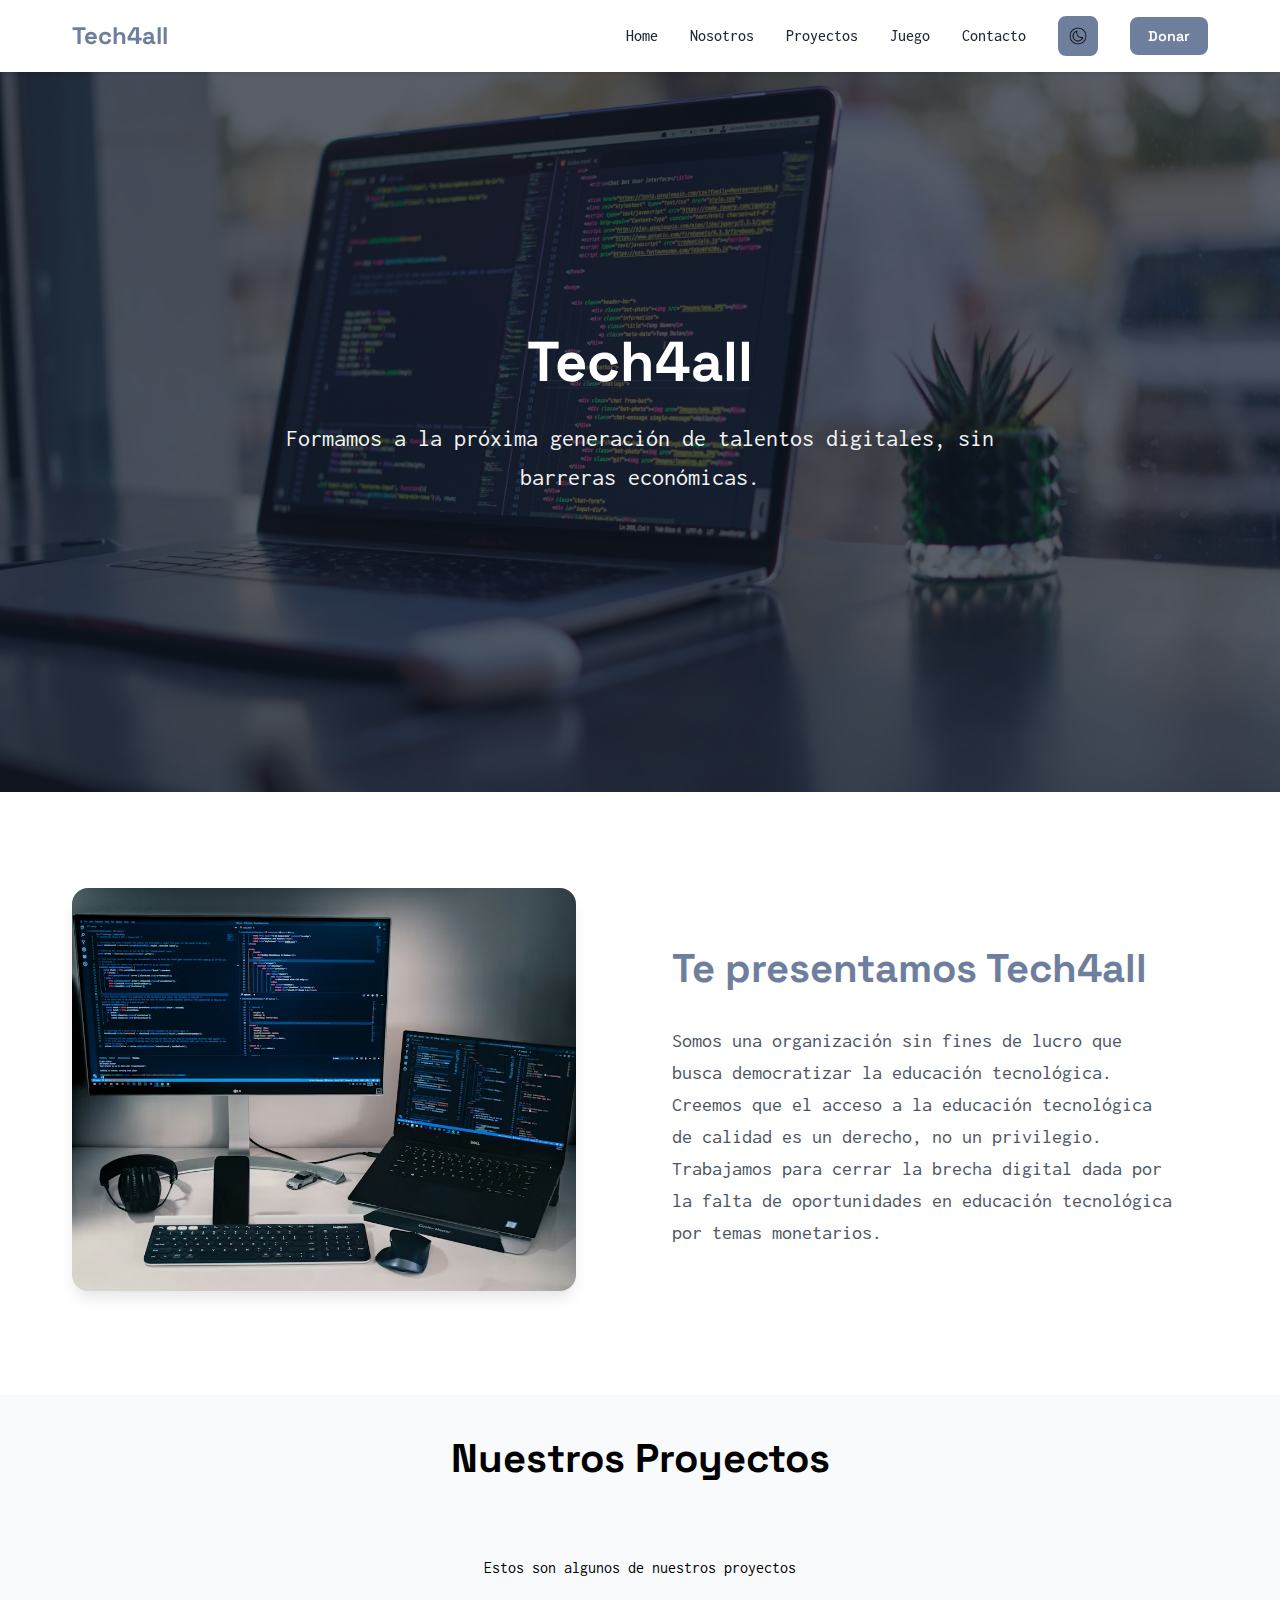
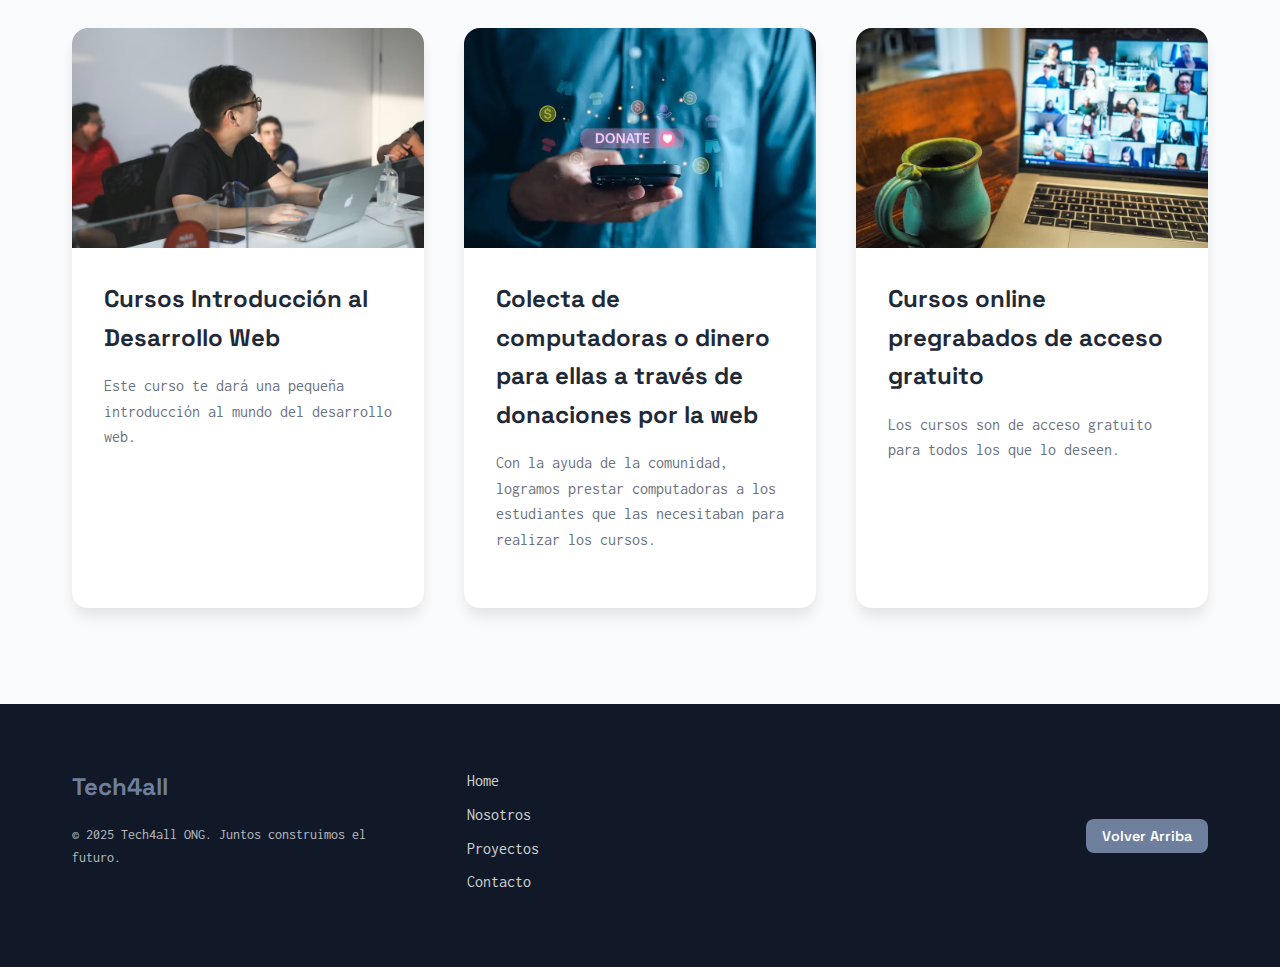
<file: index.html>
<!DOCTYPE html>
<html lang="es">

<head>
    <meta charset="UTF-8">
    <meta name="viewport" content="width=device-width, initial-scale=1.0">
    <title>Home - Tech4all</title>
    <link rel="stylesheet" href="style.css">
    <link rel="preconnect" href="https://fonts.googleapis.com">
    <link rel="preconnect" href="https://fonts.gstatic.com" crossorigin>
    <link
        href="https://fonts.googleapis.com/css2?family=Inconsolata:wght@400;700&family=Space+Grotesk:wght@400;600;700&display=swap"
        rel="stylesheet">
</head>

<body>

    <nav class="navbar">
        <div class="container nav-container">
            <a href="#" class="logo">Tech4all</a>
            <ul class="nav-links" id="myLinks">
                <li><a href="./index.html">Home</a></li>
                <li><a href="./pages/nosotros.html">Nosotros</a></li>
                <li><a href="./pages/proyectos.html">Proyectos</a></li>
                <li><a href="./pages/juego.html">Juego</a></li>
                <li><a href="./pages/contacto.html">Contacto</a></li>
                <li><button id="mode-toggle" class="btn btn-sm"
                        style="display: flex; align-items: center; justify-content: center; padding: 0.5rem;"><img
                            src="assets/iconoModoOscuro.png" alt="Modo oscuro"
                            style="width: 20px; height: 20px;"></button></li>
                <li><button id="donate-btn" class="btn btn-sm">Donar</button></li>
            </ul>
            <a href="javascript:void(0);" class="icon" onclick="toggleMenu()">&#9776;</a>
        </div>
    </nav>

    <article class="hero" id="hero">
        <div class="hero-overlay"></div>
        <img src="assets/homeImage.avif" alt="Education Technology" class="hero-bg">
        <div class="hero-content">
            <h1>Tech4all</h1>
            <p>Formamos a la próxima generación de talentos digitales, sin barreras económicas.</p>
        </div>
    </article>

    <main>
        <section class="intro">
            <div class="container intro-container">
                <article class="intro-image">
                    <img src="assets/fotoIndex.avif" alt="About Tech4all">
                </article>
                <div class="intro-text">
                    <h2>Te presentamos Tech4all</h2>
                    <p>Somos una organización sin fines de lucro que busca democratizar la educación tecnológica.
                        Creemos que el acceso a la educación tecnológica de calidad es un derecho, no un privilegio.
                        Trabajamos para cerrar la brecha digital dada por la falta de oportunidades en educación
                        tecnológica
                        por temas monetarios.</p>
                </div>
            </div>
        </section>

        <section class="projects" style="padding-top: 2rem;">
            <div class="container">
                <h2>Nuestros Proyectos</h2>
                <p style="text-align: center; margin-bottom: 3rem;">Estos son algunos de nuestros proyectos</p>
                <div class="project-grid">
                    <a href="./pages/proyecto1.html" class="project-card">
                        <img src="./assets/bootcamps.avif" alt="Cursos en colegios" class="project-img">
                        <div class="project-info">
                            <h3>Cursos Introducción al Desarrollo Web</h3>
                            <p>Este curso te dará una pequeña introducción al mundo del desarrollo web.</p>
                        </div>
                    </a>
                    <article class="project-card">
                        <img src="./assets/donacion.webp" alt="Colecta de computadoras" class="project-img">
                        <div class="project-info">
                            <h3>Colecta de computadoras o dinero para ellas a través de donaciones por la web</h3>
                            <p>Con la ayuda de la comunidad, logramos prestar computadoras a los estudiantes que las
                                necesitaban para realizar los cursos.</p>
                        </div>
                    </article>
                    <article class="project-card">
                        <img src="./assets/cursoOnline.avif" alt="Cursos online" class="project-img">
                        <div class="project-info">
                            <h3>Cursos online pregrabados de acceso gratuito</h3>
                            <p>Los cursos son de acceso gratuito para todos los que lo deseen.</p>
                        </div>
                    </article>
                </div>
            </div>
        </section>
    </main>


    <footer>
        <div class="container footer-container">
            <div class="footer-info">
                <h3>Tech4all</h3>
                <p>&copy; 2025 Tech4all ONG. Juntos construimos el futuro.</p>
            </div>
            <div class="footer-sitemap">
                <ul>
                    <li><a href="index.html">Home</a></li>
                    <li><a href="pages/nosotros.html">Nosotros</a></li>
                    <li><a href="pages/proyectos.html">Proyectos</a></li>
                    <li><a href="pages/contacto.html">Contacto</a></li>
                </ul>
            </div>
            <div class="footer-action">
                <button id="back-to-top" class="btn btn-sm" title="Volver arriba">
                    Volver Arriba
                </button>
            </div>
        </div>
    </footer>


    <div id="donation-modal" class="modal">
        <div class="modal-content">
            <span class="close-btn">&times;</span>
            <h2>¿Como ayudar?</h2>
            <p>Tu granito de arena puede hacer una gran diferencia:</p>
            <div class="donation-options">
                <button class="btn">$10</button>
                <button class="btn">$25</button>
                <button class="btn">$50</button>
            </div>
            <button id="confirm-donate-btn" class="btn" style="width: 100%; margin-top: 1rem;" disabled>Donar</button>
        </div>
    </div>

    <script src="script.js"></script>

</body>

</html>
</file>
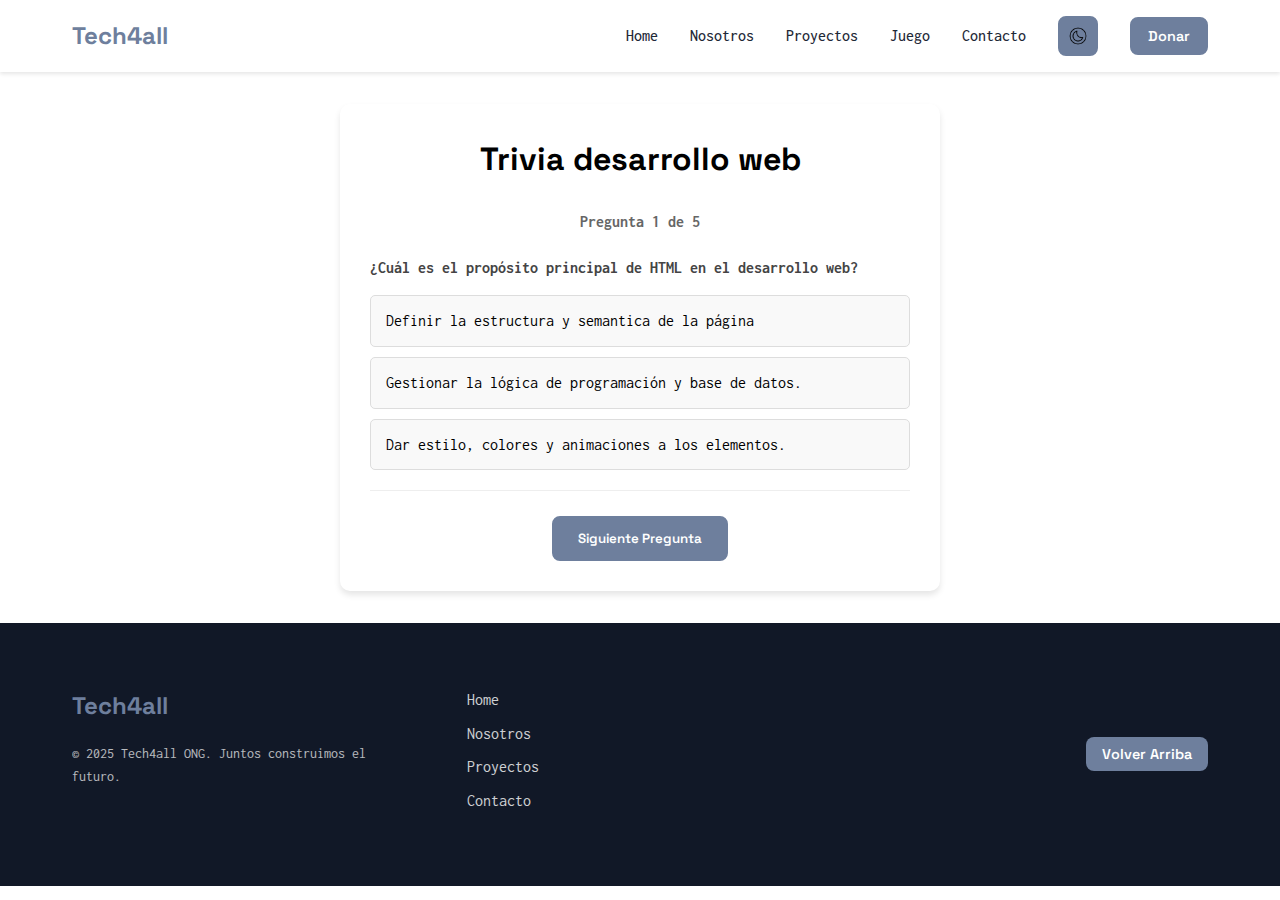
<file: pages/juego.html>
<!DOCTYPE html>
<html lang="es">

<head>
    <meta charset="UTF-8">
    <meta name="viewport" content="width=device-width, initial-scale=1.0">
    <title>Trivia - Tech4all</title>
    <link rel="stylesheet" href="../style.css">
    <link rel="preconnect" href="https://fonts.googleapis.com">
    <link rel="preconnect" href="https://fonts.gstatic.com" crossorigin>
    <link
        href="https://fonts.googleapis.com/css2?family=Inconsolata:wght@400;700&family=Space+Grotesk:wght@400;600;700&display=swap"
        rel="stylesheet">
    <style>
        .game-card {
            background-color: white;
            border-radius: 10px;
            box-shadow: 0 4px 6px rgba(0, 0, 0, 0.1);
            width: 100%;
            max-width: 600px;
            padding: 30px;
            margin: 0 auto;
        }

        .question-container {
            margin-bottom: 25px;
            padding-bottom: 20px;
            border-bottom: 1px solid #eee;
        }

        .question {
            font-weight: bold;
            margin-bottom: 15px;
            color: #444;
        }

        .options {
            display: flex;
            flex-direction: column;
            gap: 10px;
        }

        .option {
            padding: 12px 15px;
            background-color: #f9f9f9;
            border: 1px solid #ddd;
            border-radius: 5px;
            cursor: pointer;
            transition: all 0.2s;
        }

        .option:hover {
            background-color: #e9e9e9;
        }

        .option.selected {
            background-color: #d4edda;
            border-color: #c3e6cb;
        }

        .button-container {
            display: flex;
            justify-content: center;
            margin-top: 20px;
        }



        .progress {
            text-align: center;
            margin-bottom: 20px;
            font-weight: bold;
            color: #666;
        }

        /* Dark mode overrides for the card specifically if needed, 
           though global dark mode classes might handle some. 
           Adding explicit support for the card components */
        body.dark-mode .game-card {
            background-color: #2d2d2d;
            box-shadow: 0 4px 6px rgba(0, 0, 0, 0.3);
        }

        body.dark-mode .question {
            color: #e0e0e0;
        }

        body.dark-mode .option {
            background-color: #3d3d3d;
            border-color: #555;
            color: #e0e0e0;
        }

        body.dark-mode .option:hover {
            background-color: #4d4d4d;
        }

        body.dark-mode .option.selected {
            background-color: #1e4620;
            border-color: #2e6630;
        }

        body.dark-mode .progress {
            color: #bbb;
        }
    </style>
</head>

<body>
    <nav class="navbar">
        <div class="container nav-container">
            <a href="../index.html" class="logo">Tech4all</a>
            <ul class="nav-links" id="myLinks">
                <li><a href="../index.html">Home</a></li>
                <li><a href="./nosotros.html">Nosotros</a></li>
                <li><a href="./proyectos.html">Proyectos</a></li>
                <li><a href="./juego.html" class="active">Juego</a></li>
                <li><a href="./contacto.html">Contacto</a></li>
                <li><button id="mode-toggle" class="btn btn-sm"
                        style="display: flex; align-items: center; justify-content: center; padding: 0.5rem;"><img
                            src="../assets/iconoModoOscuro.png" alt="Modo oscuro"
                            style="width: 20px; height: 20px;"></button></li>
                <li><button id="donate-btn" class="btn btn-sm">Donar</button></li>
            </ul>
            <a href="javascript:void(0);" class="icon" onclick="toggleMenu()">&#9776;</a>
        </div>
    </nav>

    <main>
        <section style="padding-top: 2rem; padding-bottom: 2rem;">
            <div class="container">
                <div class="game-card">
                    <h1 style="text-align: center; margin-bottom: 1.5rem;">Trivia desarrollo web</h1>
                    <div class="progress">Pregunta <span id="current-question">1</span> de 5</div>

                    <div id="quiz-container">

                    </div>

                    <div class="button-container">
                        <button id="submit-btn" class="btn">Enviar Respuestas</button>
                    </div>
                </div>
            </div>
        </section>
    </main>

    <footer>
        <div class="container footer-container">
            <div class="footer-info">
                <h3>Tech4all</h3>
                <p>&copy; 2025 Tech4all ONG. Juntos construimos el futuro.</p>
            </div>
            <div class="footer-sitemap">
                <ul>
                    <li><a href="../index.html">Home</a></li>
                    <li><a href="./nosotros.html">Nosotros</a></li>
                    <li><a href="./proyectos.html">Proyectos</a></li>
                    <li><a href="./contacto.html">Contacto</a></li>
                </ul>
            </div>
            <div class="footer-action">
                <button id="back-to-top" class="btn btn-sm" title="Volver arriba">
                    Volver Arriba
                </button>
            </div>
        </div>
    </footer>

    <div id="donation-modal" class="modal">
        <div class="modal-content">
            <span class="close-btn">&times;</span>
            <h2>¡Gracias por tu apoyo!</h2>
            <p>Tu donación nos ayuda a seguir brindando educación gratuita.</p>
            <div class="donation-options">
                <button class="btn">$10</button>
                <button class="btn">$25</button>
                <button class="btn">$50</button>
            </div>
            <button id="confirm-donate-btn" class="btn" style="width: 100%; margin-top: 1rem;" disabled>Donar</button>
        </div>
    </div>

    <script src="../script.js"></script>
</body>

</html>
</file>
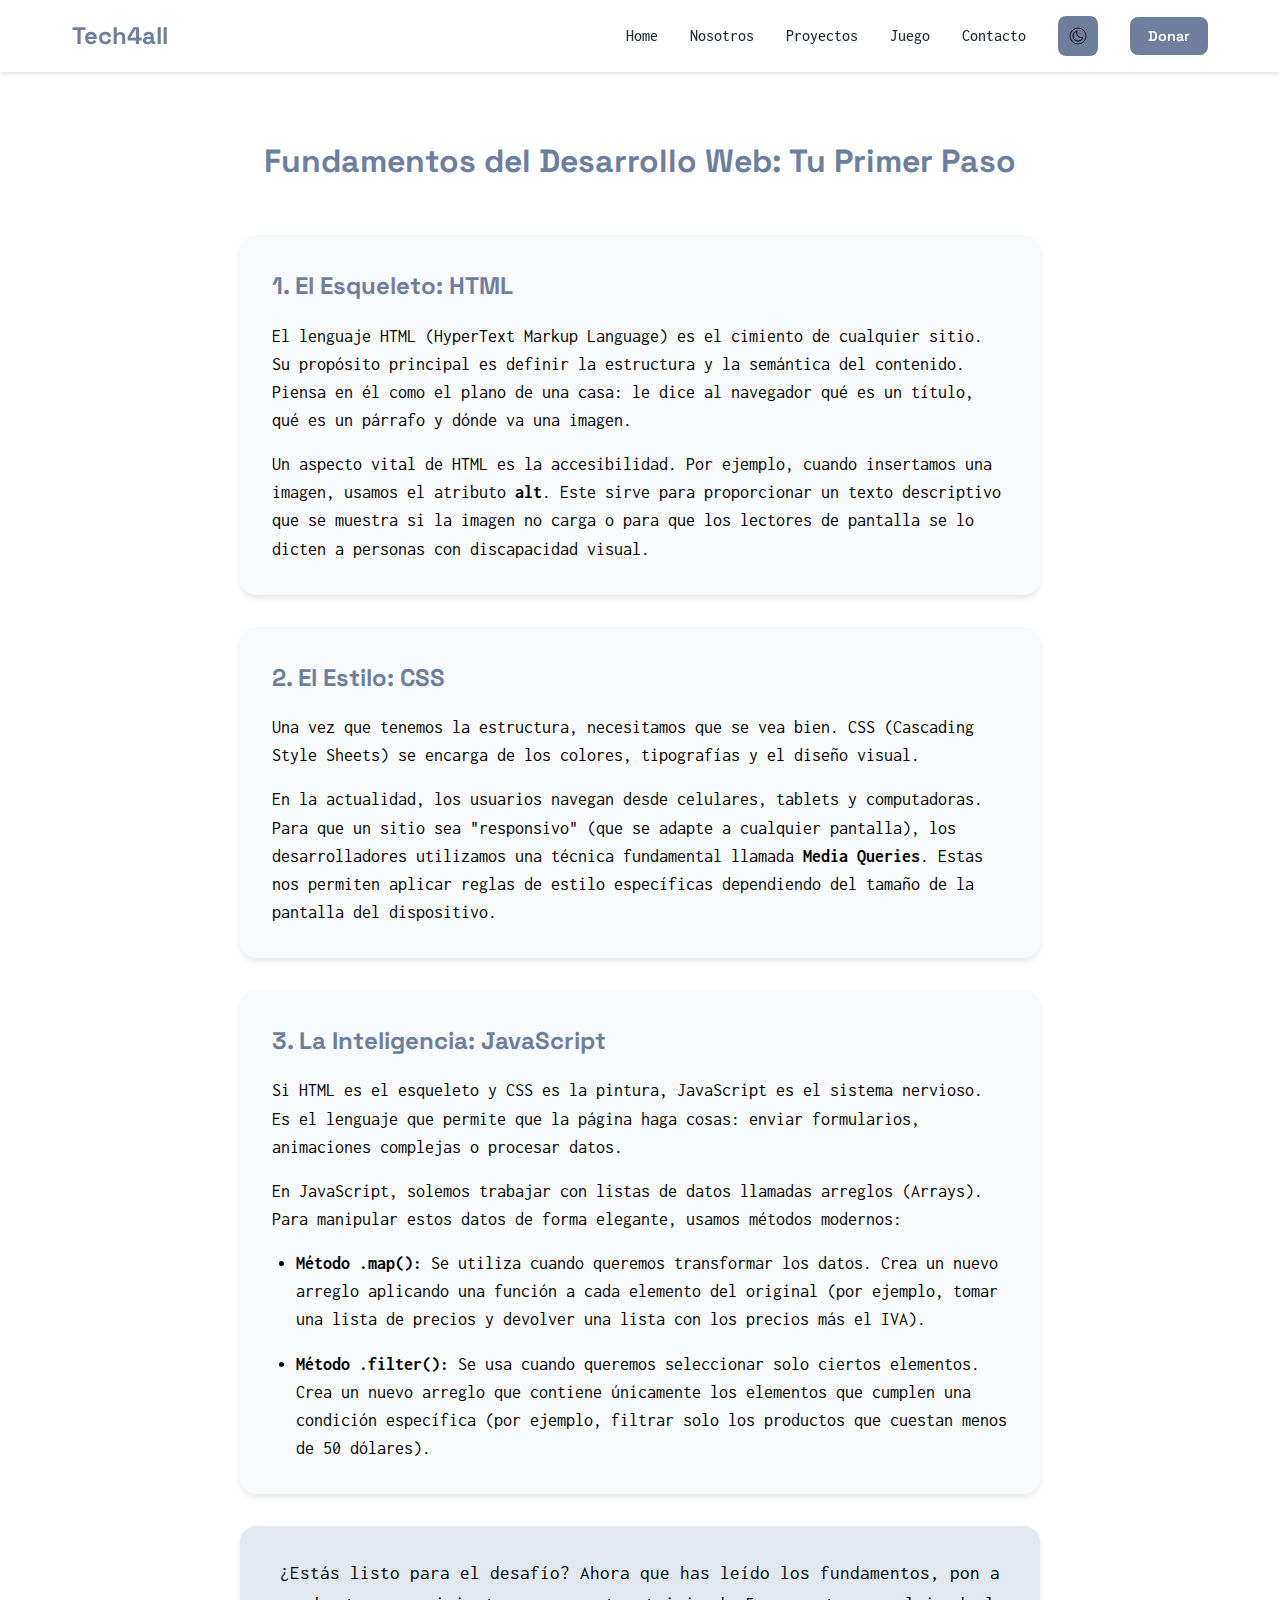
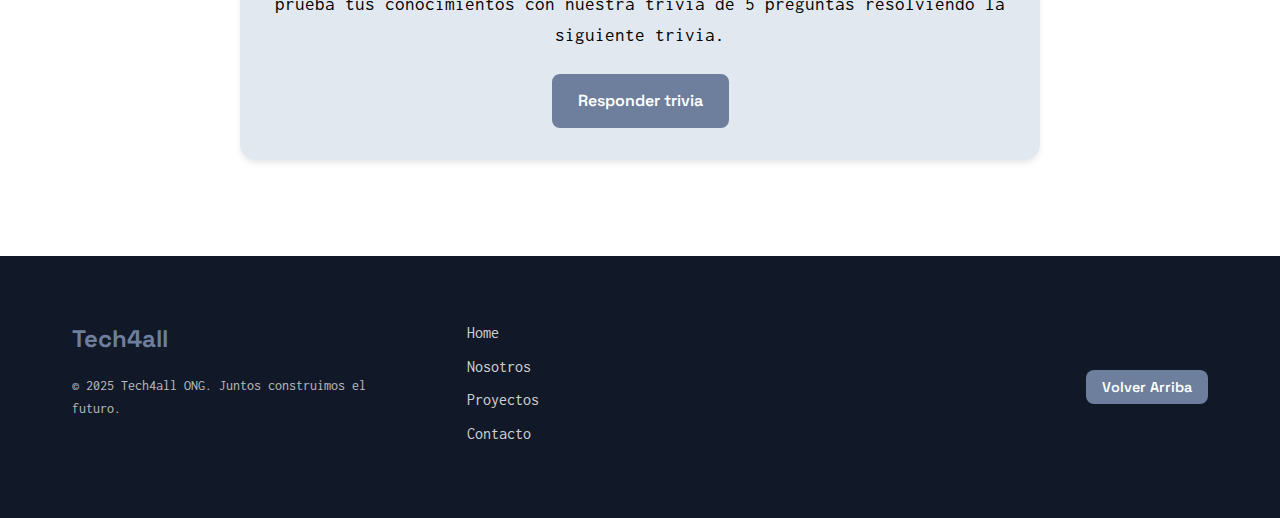
<file: pages/proyecto1.html>
<!DOCTYPE html>
<html lang="es">

<head>
    <meta charset="UTF-8">
    <meta name="viewport" content="width=device-width, initial-scale=1.0">
    <title>Curso web - Tech4all</title>
    <link rel="stylesheet" href="../style.css">
    <link rel="preconnect" href="https://fonts.googleapis.com">
    <link rel="preconnect" href="https://fonts.gstatic.com" crossorigin>
    <link
        href="https://fonts.googleapis.com/css2?family=Inconsolata:wght@400;700&family=Space+Grotesk:wght@400;600;700&display=swap"
        rel="stylesheet">
</head>

<body>

    <nav class="navbar">
        <div class="container nav-container">
            <a href="../index.html" class="logo">Tech4all</a>
            <ul class="nav-links" id="myLinks">
                <li><a href="../index.html">Home</a></li>
                <li><a href="./nosotros.html">Nosotros</a></li>
                <li><a href="./proyectos.html">Proyectos</a></li>
                <li><a href="./juego.html">Juego</a></li>
                <li><a href="./contacto.html">Contacto</a></li>
                <li><button id="mode-toggle" class="btn btn-sm"
                        style="display: flex; align-items: center; justify-content: center; padding: 0.5rem;"><img
                            src="../assets/iconoModoOscuro.png" alt="Modo oscuro"
                            style="width: 20px; height: 20px;"></button></li>
                <li><button id="donate-btn" class="btn btn-sm">Donar</button></li>
            </ul>
            <a href="javascript:void(0);" class="icon" onclick="toggleMenu()">&#9776;</a>
        </div>
    </nav>

    <main>
        <section style="padding: 4rem 0;">
            <div class="container">
                <h1 style="text-align: center; margin-bottom: 3rem; color: var(--primary-color);">Fundamentos del
                    Desarrollo Web: Tu Primer Paso</h1>
                <div class="project-detail" style="max-width: 800px; margin: 0 auto;">
                    <article class="about-card">
                        <h2 style="color: var(--primary-color); margin-bottom: 1rem;">1. El Esqueleto: HTML</h2>
                        <p style="margin-bottom: 1rem; font-size: 1.1rem;">El lenguaje HTML (HyperText Markup Language)
                            es el cimiento de cualquier sitio. Su propósito principal es definir la estructura y la
                            semántica del contenido. Piensa en él como el plano de una casa: le dice al navegador qué es
                            un título, qué es un párrafo y dónde va una imagen.</p>
                        <p style="font-size: 1.1rem;">Un aspecto vital de HTML es la accesibilidad. Por ejemplo, cuando
                            insertamos una imagen, usamos el atributo <strong>alt</strong>. Este sirve para proporcionar
                            un texto descriptivo que se muestra si la imagen no carga o para que los lectores de
                            pantalla se lo dicten a personas con discapacidad visual.</p>
                    </article>

                    <article class="about-card">
                        <h2 style="color: var(--primary-color); margin-bottom: 1rem;">2. El Estilo: CSS</h2>
                        <p style="margin-bottom: 1rem; font-size: 1.1rem;">Una vez que tenemos la estructura,
                            necesitamos que se vea bien. CSS (Cascading Style Sheets) se encarga de los colores,
                            tipografías y el diseño visual.</p>
                        <p style="font-size: 1.1rem;">En la actualidad, los usuarios navegan desde celulares, tablets y
                            computadoras. Para que un sitio sea "responsivo" (que se adapte a cualquier pantalla), los
                            desarrolladores utilizamos una técnica fundamental llamada <strong>Media Queries</strong>.
                            Estas nos permiten aplicar reglas de estilo específicas dependiendo del tamaño de la
                            pantalla del dispositivo.</p>
                    </article>

                    <article class="about-card">
                        <h2 style="color: var(--primary-color); margin-bottom: 1rem;">3. La Inteligencia: JavaScript
                        </h2>
                        <p style="margin-bottom: 1rem; font-size: 1.1rem;">Si HTML es el esqueleto y CSS es la pintura,
                            JavaScript es el sistema nervioso. Es el lenguaje que permite que la página haga cosas:
                            enviar formularios, animaciones complejas o procesar datos.</p>
                        <p style="margin-bottom: 1rem; font-size: 1.1rem;">En JavaScript, solemos trabajar con listas de
                            datos llamadas arreglos (Arrays). Para manipular estos datos de forma elegante, usamos
                            métodos modernos:</p>
                        <ul style="list-style-type: disc; padding-left: 1.5rem; font-size: 1.1rem;">
                            <li style="margin-bottom: 1rem;"><strong>Método .map():</strong> Se utiliza cuando queremos
                                transformar los datos. Crea un nuevo arreglo aplicando una función a cada elemento del
                                original (por ejemplo, tomar una lista de precios y devolver una lista con los precios
                                más el IVA).</li>
                            <li><strong>Método .filter():</strong> Se usa cuando queremos seleccionar solo ciertos
                                elementos. Crea un nuevo arreglo que contiene únicamente los elementos que cumplen una
                                condición específica (por ejemplo, filtrar solo los productos que cuestan menos de 50
                                dólares).</li>
                        </ul>
                    </article>
                    <article class="about-card cta-card" style="text-align: center;">
                        <p style="font-size: 1.2rem; margin-bottom: 1.5rem;">¿Estás listo para el desafío? Ahora que has
                            leído los fundamentos, pon a prueba tus conocimientos con nuestra trivia de 5 preguntas
                            resolviendo la siguiente trivia.</p>
                        <a href="./juego.html" class="btn">Responder trivia</a>
                    </article>
                </div>
            </div>
        </section>
    </main>

    <footer>
        <div class="container footer-container">
            <div class="footer-info">
                <h3>Tech4all</h3>
                <p>&copy; 2025 Tech4all ONG. Juntos construimos el futuro.</p>
            </div>
            <div class="footer-sitemap">
                <ul>
                    <li><a href="../index.html">Home</a></li>
                    <li><a href="./nosotros.html">Nosotros</a></li>
                    <li><a href="./proyectos.html">Proyectos</a></li>
                    <li><a href="./contacto.html">Contacto</a></li>
                </ul>
            </div>
            <div class="footer-action">
                <button id="back-to-top" class="btn btn-sm" title="Volver arriba">
                    Volver Arriba
                </button>
            </div>
        </div>
    </footer>

    <div id="donation-modal" class="modal">
        <div class="modal-content">
            <span class="close-btn">&times;</span>
            <h2>¡Gracias por tu apoyo!</h2>
            <p>Tu donación nos ayuda a seguir brindando educación gratuita.</p>
            <div class="donation-options">
                <button class="btn">$10</button>
                <button class="btn">$25</button>
                <button class="btn">$50</button>
            </div>
            <button id="confirm-donate-btn" class="btn" style="width: 100%; margin-top: 1rem;" disabled>Donar</button>
        </div>
    </div>

    <script src="../script.js"></script>

</body>

</html>
</file>
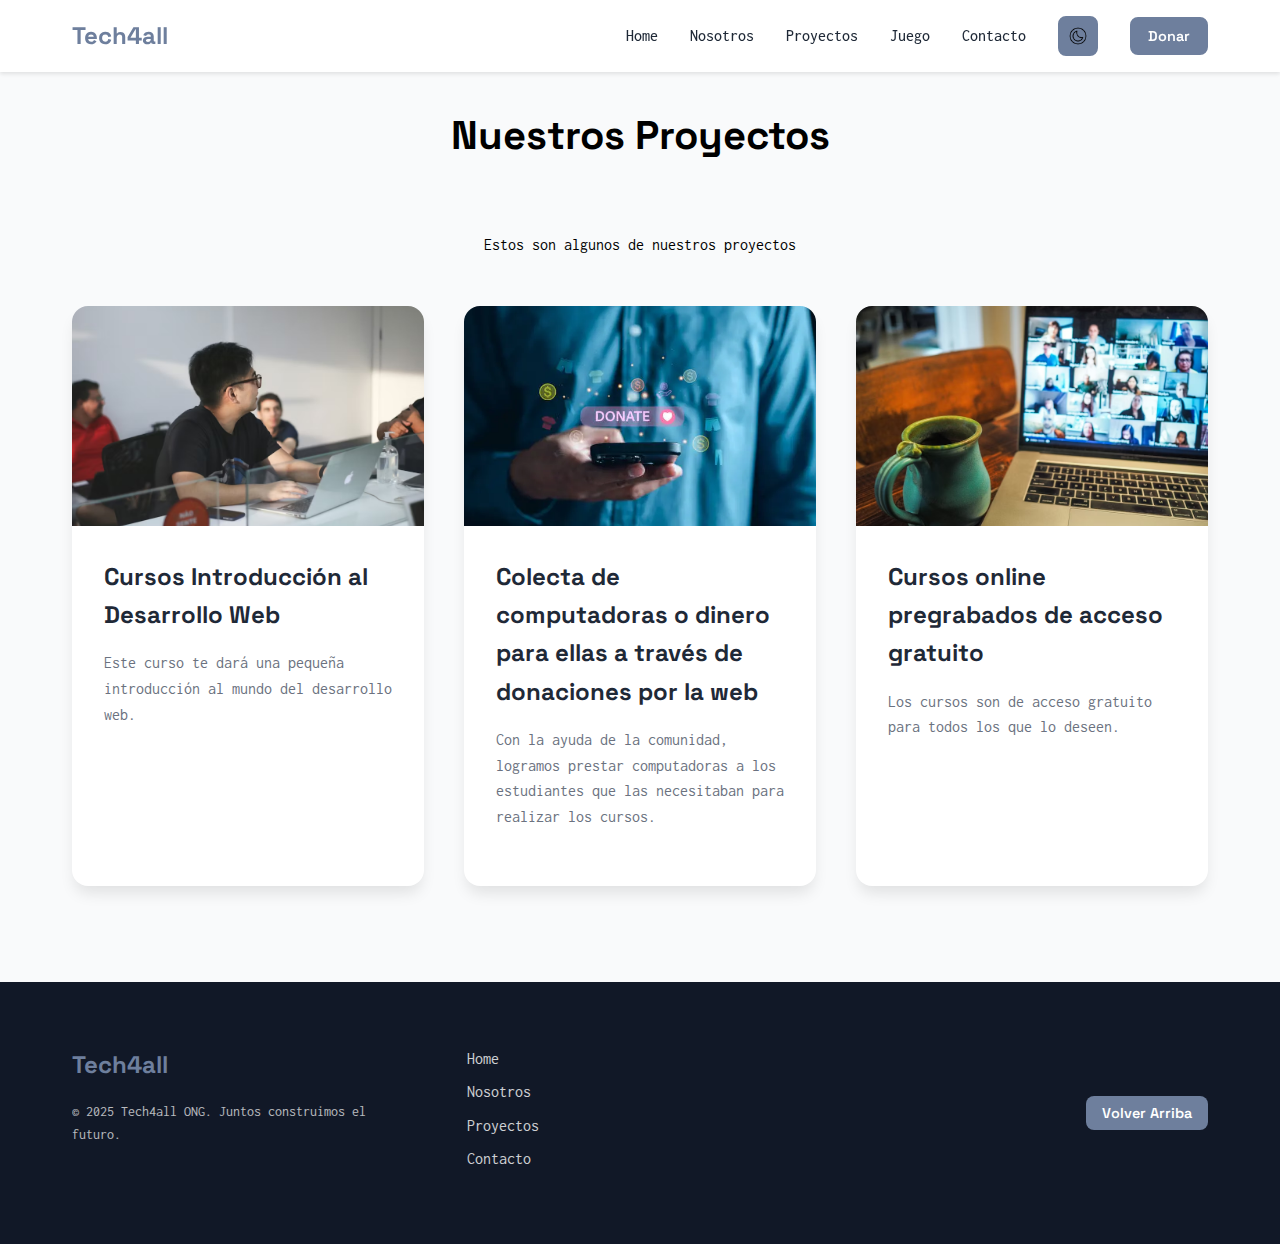
<file: pages/proyectos.html>
<!DOCTYPE html>
<html lang="es">

<head>
    <meta charset="UTF-8">
    <meta name="viewport" content="width=device-width, initial-scale=1.0">
    <title>Proyectos - Tech4all</title>
    <link rel="stylesheet" href="../style.css">
    <link rel="preconnect" href="https://fonts.googleapis.com">
    <link rel="preconnect" href="https://fonts.gstatic.com" crossorigin>
    <link
        href="https://fonts.googleapis.com/css2?family=Inconsolata:wght@400;700&family=Space+Grotesk:wght@400;600;700&display=swap"
        rel="stylesheet">
</head>

<body>

    <nav class="navbar">
        <div class="container nav-container">
            <a href="../index.html" class="logo">Tech4all</a>
            <ul class="nav-links" id="myLinks">
                <li><a href="../index.html">Home</a></li>
                <li><a href="./nosotros.html">Nosotros</a></li>
                <li><a href="./proyectos.html" class="active">Proyectos</a></li>
                <li><a href="./juego.html">Juego</a></li>
                <li><a href="./contacto.html">Contacto</a></li>
                <li><button id="mode-toggle" class="btn btn-sm"
                        style="display: flex; align-items: center; justify-content: center; padding: 0.5rem;"><img
                            src="../assets/iconoModoOscuro.png" alt="Modo oscuro"
                            style="width: 20px; height: 20px;"></button></li>
                <li><button id="donate-btn" class="btn btn-sm">Donar</button></li>
            </ul>
            <a href="javascript:void(0);" class="icon" onclick="toggleMenu()">&#9776;</a>
        </div>
    </nav>

    <main>
        <section class="projects" style="padding-top: 2rem;">
            <div class="container">
                <h2>Nuestros Proyectos</h2>
                <p style="text-align: center; margin-bottom: 3rem;">Estos son algunos de nuestros proyectos</p>
                <div class="project-grid">
                    <!-- Program Card 1 -->
                    <a href="./proyecto1.html" class="project-card">
                        <img src="../assets/bootcamps.avif" alt="Cursos Introducción al Desarrollo Web"
                            class="project-img">
                        <div class="project-info">
                            <h3>Cursos Introducción al Desarrollo Web</h3>
                            <p>Este curso te dará una pequeña introducción al mundo del desarrollo web.</p>
                        </div>
                    </a>
                    <!-- Program Card 2 -->
                    <article class="project-card">
                        <img src="../assets/donacion.webp" alt="Colecta de computadoras" class="project-img">
                        <div class="project-info">
                            <h3>Colecta de computadoras o dinero para ellas a través de donaciones por la web</h3>
                            <p>Con la ayuda de la comunidad, logramos prestar computadoras a los estudiantes que las
                                necesitaban para realizar los cursos.</p>
                        </div>
                    </article>
                    <!-- Program Card 3 -->
                    <article class="project-card">
                        <img src="../assets/cursoOnline.avif" alt="Cursos online" class="project-img">
                        <div class="project-info">
                            <h3>Cursos online pregrabados de acceso gratuito</h3>
                            <p>Los cursos son de acceso gratuito para todos los que lo deseen.</p>
                        </div>
                    </article>
                </div>
            </div>
        </section>
    </main>

    <footer>
        <div class="container footer-container">
            <div class="footer-info">
                <h3>Tech4all</h3>
                <p>&copy; 2025 Tech4all ONG. Juntos construimos el futuro.</p>
            </div>
            <div class="footer-sitemap">
                <ul>
                    <li><a href="../index.html">Home</a></li>
                    <li><a href="./nosotros.html">Nosotros</a></li>
                    <li><a href="./proyectos.html">Proyectos</a></li>
                    <li><a href="./contacto.html">Contacto</a></li>
                </ul>
            </div>
            <div class="footer-action">
                <button id="back-to-top" class="btn btn-sm" title="Volver arriba">
                    Volver Arriba
                </button>
            </div>
        </div>
    </footer>

    <div id="donation-modal" class="modal">
        <div class="modal-content">
            <span class="close-btn">&times;</span>
            <h2>¡Gracias por tu apoyo!</h2>
            <p>Tu donación nos ayuda a seguir brindando educación gratuita.</p>
            <div class="donation-options">
                <button class="btn">$10</button>
                <button class="btn">$25</button>
                <button class="btn">$50</button>
            </div>
            <button id="confirm-donate-btn" class="btn" style="width: 100%; margin-top: 1rem;" disabled>Donar</button>
        </div>
    </div>

    <script src="../script.js"></script>

</body>

</html>
</file>
<file: style.css>
/* Reset and Base Styles */
:root {
    --primary-color: #6e7f9d;
    --secondary-color: #b6a7c3;
    --accent-color: #af92b5;
    --text-color: #1f2937;
    --bg-color: #ffffff;
    --secondary-bg: #f9fafb;
    --white: #ffffff;
}

* {
    margin: 0;
    padding: 0;
    box-sizing: border-box;
}

body {
    font-family: 'Inconsolata', monospace;
    line-height: 1.6;
    color: var(--text-color);
    background-color: white;
    color: black;
}

.dark-mode {
    background-color: #121212;
    color: #e0e0e0;
}

body.dark-mode .navbar {
    background-color: #1f1f1f;
    box-shadow: 0 2px 4px rgba(0, 0, 0, 0.5);
}

body.dark-mode .nav-links a {
    color: #e0e0e0;
}

body.dark-mode .nav-links a:hover {
    color: var(--secondary-color);
}

body.dark-mode .project-card,
body.dark-mode .about-card,
body.dark-mode .contact-form,
body.dark-mode .game-card,
body.dark-mode .modal-content,
body.dark-mode .intro-text {
    background-color: #1f1f1f !important;
    color: #e0e0e0;
    box-shadow: 0 4px 6px rgba(0, 0, 0, 0.5) !important;
}

body.dark-mode .project-info h3,
body.dark-mode .contact-info h2,
body.dark-mode .about-card h2,
body.dark-mode .intro-text h2,
body.dark-mode label {
    color: var(--secondary-color) !important;
}

body.dark-mode .project-info p,
body.dark-mode .contact-info p,
body.dark-mode .about-card p,
body.dark-mode .intro-text p,
body.dark-mode .contact-info ul {
    color: #b0b0b0 !important;
}

body.dark-mode input,
body.dark-mode textarea {
    background-color: #2d2d2d !important;
    border-color: #444 !important;
    color: #e0e0e0 !important;
}

body.dark-mode .projects,
body.dark-mode .contact,
body.dark-mode .about-us,
body.dark-mode .intro {
    background-color: #121212 !important;
}

h1,
h2,
h3,
h4,
h5,
h6,
.logo,
.btn {
    font-family: 'Space Grotesk', sans-serif;
}

a {
    text-decoration: none;
    color: inherit;
}

ul {
    list-style: none;
}

.img-responsive {
    max-width: 100%;
    height: auto;
    display: block;
    margin: 1rem auto;
}

.container {
    max-width: 1200px;
    margin: 0 auto;
    padding: 0 2rem;
}

.contact-form,
.about-card {
    background-color: #f9fafb;
    padding: 2rem;
    border-radius: 1rem;
    box-shadow: 0 4px 6px -1px rgba(0, 0, 0, 0.1);
}

.about-card {
    margin-bottom: 2rem;
}

.about-card.cta-card {
    background-color: #e2e8f0;
}

body.dark-mode .about-card.cta-card {
    background-color: #2d3748 !important;
}


.btn {
    display: inline-block;
    padding: 0.75rem 1.5rem;
    background-color: var(--primary-color);
    color: var(--white);
    border-radius: 0.5rem;
    font-weight: 600;
    transition: all 0.3s ease;
    border: 2px solid var(--primary-color);
    cursor: pointer;
}

.btn:hover {
    background-color: #1d4ed8;
    border-color: #1d4ed8;
}

.btn:disabled {
    background-color: #9ca3af;
    cursor: not-allowed;
    border-color: #9ca3af;
    opacity: 0.7;
}

.btn:disabled:hover {
    background-color: #9ca3af;
    border-color: #9ca3af;
}

.donation-options .btn.selected {
    background-color: #1d4ed8;
    border-color: #1d4ed8;
    transform: scale(1.05);
}

.btn-outline {
    background-color: transparent;
    border: 2px solid var(--white);
    color: var(--white);
}

.btn-outline:hover {
    background-color: var(--white);
    color: var(--primary-color);
}

.btn-secondary {
    background-color: transparent;
    border: 2px solid var(--white);
    color: var(--primary-color);
}

.btn-sm {
    padding: 0.5rem 1rem;
    font-size: 0.9rem;
}

.navbar {
    background-color: var(--white);
    box-shadow: 0 2px 4px rgba(0, 0, 0, 0.1);
    position: sticky;
    top: 0;
    z-index: 100;
    padding: 1rem 0;
}

.nav-container {
    display: flex;
    justify-content: space-between;
    align-items: center;
}

.logo {
    font-size: 1.5rem;
    font-weight: 700;
    color: var(--primary-color);
}

.nav-links {
    display: flex;
    align-items: center;
    gap: 2rem;
}

.nav-links a {
    font-weight: 500;
    color: var(--text-color);
    transition: color 0.3s ease;
}

.nav-links a:hover {
    color: var(--primary-color);
}

.icon {
    display: none;
    font-size: 1.5rem;
    cursor: pointer;
    color: var(--text-color);
}

body.dark-mode .icon {
    color: var(--white);
}

@media (max-width: 1024px) {
    .nav-container {
        flex-wrap: wrap;
        position: relative;
    }

    .icon {
        display: block;
        position: absolute;
        right: 1rem;
        top: 0.25rem;
    }

    .nav-links {
        display: none;
        width: 100%;
        flex-direction: column;
        gap: 1rem;
        padding-top: 1rem;
        text-align: center;
        border-top: 1px solid #eee;
        margin-top: 3rem;
    }

    body.dark-mode .nav-links {
        border-top-color: #333;
    }
}

@media (max-width: 767px) {
    .hero h1 {
        font-size: 2.5rem;
    }

    .intro-container {
        flex-direction: column;
    }

    .project-grid,
    .footer-container {
        grid-template-columns: 1fr;
    }
}

@media (min-width: 768px) and (max-width: 1024px) {
    .project-grid {
        grid-template-columns: repeat(2, 1fr);
    }

    .intro-container {
        gap: 2rem;
    }
}

@media (min-width: 1025px) {
    .project-grid {
        grid-template-columns: repeat(3, 1fr);
    }

    .nav-links {
        display: flex !important;
    }

    .icon {
        display: none !important;
    }
}

.modal {
    display: none;
    position: fixed;
    z-index: 1000;
    left: 0;
    top: 0;
    width: 100%;
    height: 100%;
    overflow: auto;
    background-color: rgba(0, 0, 0, 0.5);
    align-items: center;
    justify-content: center;
}

.modal-content {
    background-color: var(--white);
    padding: 2rem;
    border-radius: 1rem;
    width: 90%;
    max-width: 500px;
    text-align: center;
    position: relative;
    box-shadow: 0 4px 6px rgba(0, 0, 0, 0.1);
    animation: fadeIn 0.3s ease;
}

@keyframes fadeIn {
    from {
        opacity: 0;
        transform: translateY(-20px);
    }

    to {
        opacity: 1;
        transform: translateY(0);
    }
}

.close-btn {
    position: absolute;
    top: 1rem;
    right: 1.5rem;
    font-size: 2rem;
    font-weight: bold;
    color: #aaa;
    cursor: pointer;
}

.close-btn:hover {
    color: #000;
}

.donation-options {
    display: flex;
    gap: 1rem;
    justify-content: center;
    margin-top: 2rem;
    flex-wrap: wrap;
}


.hero {
    height: 80vh;
    display: flex;
    align-items: center;
    justify-content: center;
    text-align: center;
    color: var(--white);
    position: relative;
    overflow: hidden;
}

.hero-bg {
    position: absolute;
    top: 0;
    left: 0;
    width: 100%;
    height: 100%;
    object-fit: cover;
    z-index: 1;
}

.hero-overlay {
    position: absolute;
    top: 0;
    left: 0;
    width: 100%;
    height: 100%;
    background-color: rgba(17, 24, 39, 0.7);
    z-index: 2;
}

.hero-content {
    z-index: 10;
    max-width: 800px;
    padding: 2rem;
    position: relative;
}

.hero h1 {
    font-size: 3.5rem;
    margin-bottom: 1.5rem;
    line-height: 1.2;
    font-weight: 700;
}

.hero p {
    font-size: 1.5rem;
    margin-bottom: 2.5rem;
    opacity: 0.95;
}

.hero-buttons {
    display: flex;
    gap: 1rem;
    justify-content: center;
}

.intro {
    padding: 6rem 0;
    background-color: var(--white);
}

.intro-container {
    display: flex;
    align-items: center;
    gap: 4rem;
    text-align: left;
}

.intro-image {
    flex: 1;
}

.intro-image img {
    width: 100%;
    border-radius: 1rem;
    box-shadow: 0 10px 15px -3px rgba(0, 0, 0, 0.1);
}

.intro-text {
    flex: 1;
    padding: 2rem;
    border-radius: 1rem;
}

.intro h2 {
    font-size: 2.5rem;
    margin-bottom: 1.5rem;
    color: var(--primary-color);
}

.intro p {
    font-size: 1.25rem;
    color: #4b5563;
}

@media (max-width: 768px) {
    .intro-container {
        flex-direction: column;
        text-align: center;
    }
}

.projects {
    padding: 6rem 0;
    background-color: var(--secondary-bg);
}

.projects h2 {
    font-size: 2.5rem;
    text-align: center;
    margin-bottom: 4rem;
}

.project-grid {
    display: grid;
    grid-template-columns: repeat(auto-fit, minmax(300px, 1fr));
    gap: 2.5rem;
}

.project-card {
    background-color: var(--white);
    border-radius: 1rem;
    overflow: hidden;
    box-shadow: 0 10px 15px -3px rgba(0, 0, 0, 0.1);
    transition: transform 0.3s ease;
    display: flex;
    flex-direction: column;
    height: 100%;
}

.project-card:hover {
    transform: translateY(-10px);
}

.project-img {
    height: 220px;
    width: 100%;
    object-fit: cover;
}

.project-info {
    padding: 2rem;
    flex-grow: 1;
    display: flex;
    flex-direction: column;
}

.project-info h3 {
    font-size: 1.5rem;
    margin-bottom: 1rem;
    color: var(--text-color);
}

.project-info p {
    color: #6b7280;
    margin-bottom: 1.5rem;
    flex-grow: 1;
}

.cta {
    padding: 6rem 0;
    text-align: center;
    background-color: var(--primary-color);
    color: var(--white);
}

.cta h2 {
    font-size: 3rem;
    margin-bottom: 1.5rem;
}

.cta p {
    font-size: 1.5rem;
    margin-bottom: 3rem;
    opacity: 0.95;
    max-width: 700px;
    margin-left: auto;
    margin-right: auto;
}

.cta-buttons {
    display: flex;
    gap: 1rem;
    justify-content: center;
}

.cta .btn {
    background-color: var(--white);
    color: var(--primary-color);
    border-color: var(--white);
}

.cta .btn:hover {
    background-color: #f3f4f6;
}

.cta .btn-secondary {
    background-color: transparent;
    color: var(--white);
    border-color: var(--white);
}

.cta .btn-secondary:hover {
    background-color: rgba(255, 255, 255, 0.1);
}

footer {
    background-color: #111827;
    color: var(--white);
    padding: 4rem 0;
}

.footer-container {
    display: grid;
    grid-template-columns: repeat(auto-fit, minmax(250px, 1fr));
    gap: 3rem;
    text-align: left;
}

.footer-info h3 {
    font-size: 1.5rem;
    margin-bottom: 1rem;
    color: var(--primary-color);
}

.footer-info p {
    opacity: 0.7;
    font-size: 0.9rem;
}

.footer-sitemap h4 {
    font-size: 1.2rem;
    margin-bottom: 1rem;
    color: var(--white);
}

.footer-sitemap ul li {
    margin-bottom: 0.5rem;
}

.footer-sitemap ul li a {
    opacity: 0.8;
    transition: opacity 0.3s ease;
}

.footer-sitemap ul li a:hover {
    opacity: 1;
    color: var(--primary-color);
}

.footer-action {
    display: flex;
    align-items: center;
    justify-content: flex-end;
}

#back-to-top {
    background-color: var(--primary-color);
    color: var(--white);
    border: none;
    cursor: pointer;
    transition: background-color 0.3s ease;
}

#back-to-top:hover {
    background-color: #1d4ed8;
}

@media (max-width: 768px) {
    .footer-container {
        text-align: center;
    }

    .footer-action {
        justify-content: center;
    }
}
</file>
